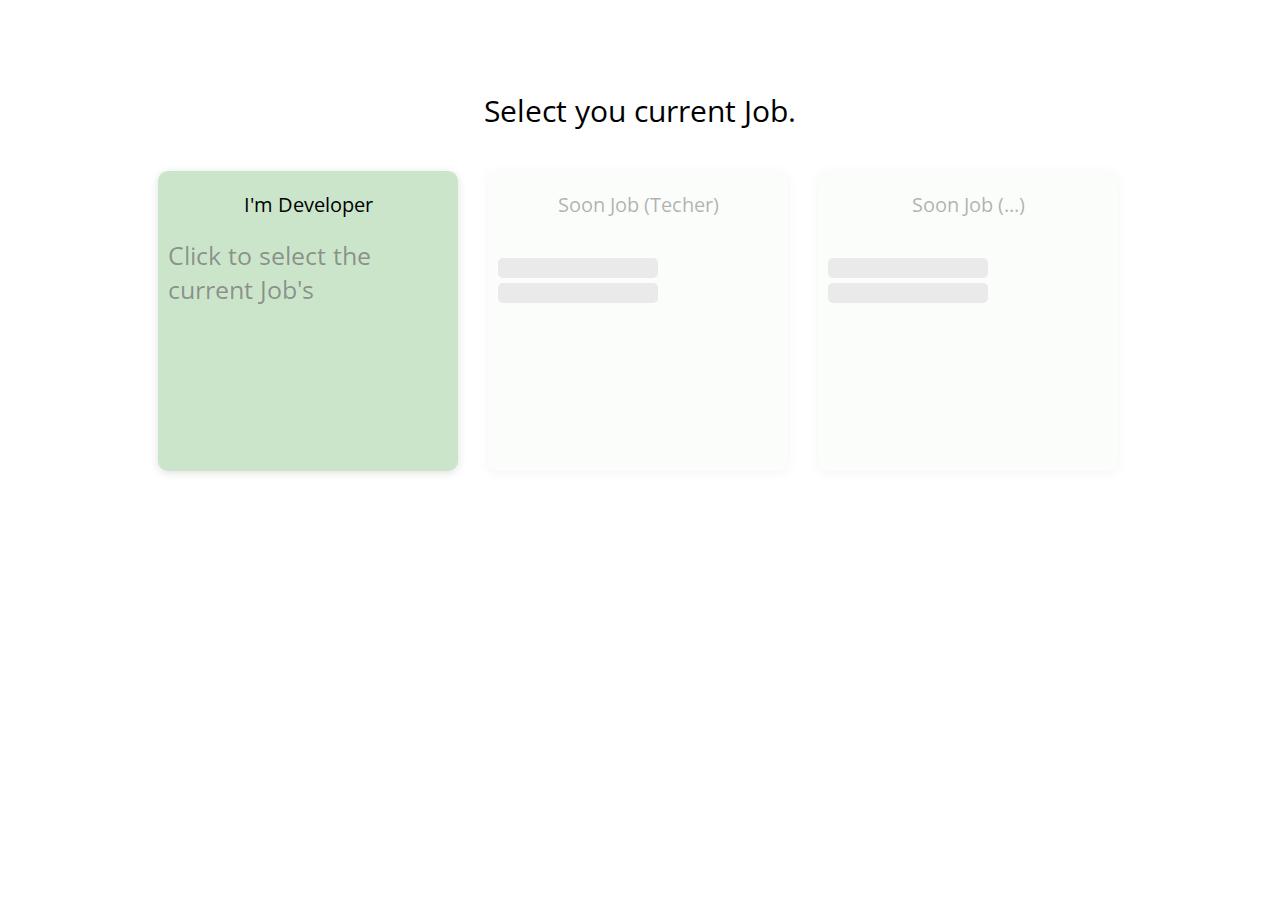
<file: View - FrontEnd/compenents/Progresive/home/index.html>
<!DOCTYPE html>
<html lang="en">
<head>
    <meta charset="UTF-8">
    <meta http-equiv="X-UA-Compatible" content="IE=edge">
    <meta name="viewport" content="width=device-width, initial-scale=1.0">
    <title>Document</title>
    <link rel="stylesheet" href="style.css">
</head>
<body>
    <div class="home-content-welcome-page">
        <p class="title-current-selection">
            Select you current Job.
        </p>
        <div class="doc-flex">
            <div class="doc-current-job">
                I'm Developer
                <p style="text-align: start; font-size:25px;">
                    Click to select the current Job's
                </p>
            </div>
            <div class="doc-current-job not">
                Soon Job (Techer)
                <div class="soon f"></div>
                <div class="soon"></div>
            </div>
            <div class="doc-current-job not">
                Soon Job (...)
                <div class="soon f"></div>
                <div class="soon"></div>
            </div>
        </div>
    </div>
</body>
</html>
</file>
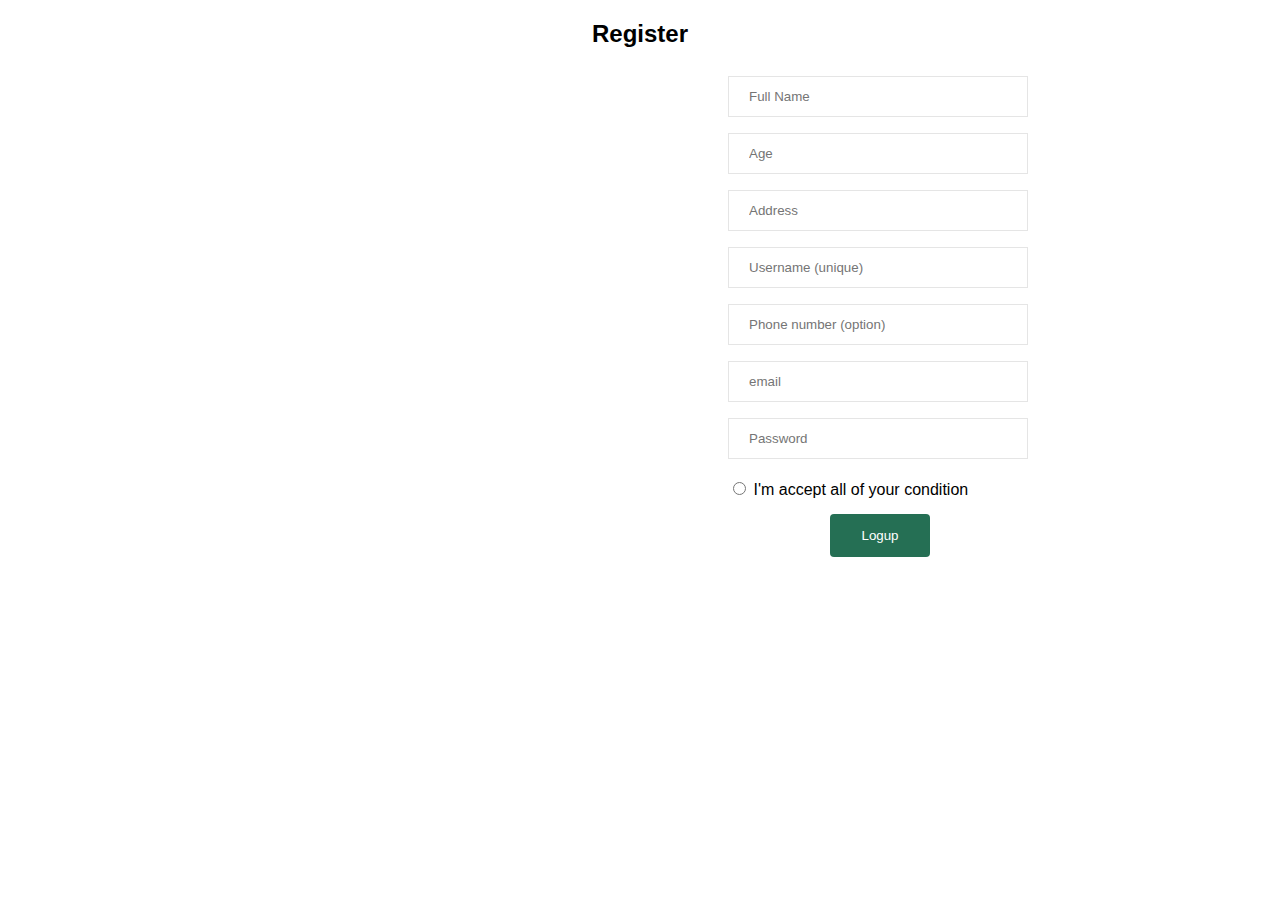
<file: View - FrontEnd/compenents/login/register/test.html>
<!DOCTYPE html>
<html>

<head>
  <meta name="viewport" content="width=device-width, initial-scale=1">
  <link rel="stylesheet" href="style.css">
</head>

<body>
  <form action="/Creact-the-CV-template---PHP-Project-main/PHP - server/Login - functions/main.php" method="get">
    <h2>Register</h2>
    <div class="container">
      <input type="text" name="fn" placeholder="Full Name" required>
      <input type="text" name="age" placeholder="Age" required>
      <input type="text" name="ad" placeholder="Address" required>
      <input type="text" name="username" placeholder="Username (unique)" required>
      <input type="text" name="ph" placeholder="Phone number (option)">
      <input type="text" name="email" placeholder="email" required>
      <input type="password" name="password" placeholder="Password" name="psw" required>
      <br>
      <input type="radio" id="con" name="remember"> <label for="con">I'm accept all of your condition</label>
      <br>
      <button value="register" name="btn" type="submit">Logup</button>
    </div>
  </form>
</body>

</html>
</file>
<file: View - FrontEnd/compenents/Progresive/home/style.css>
@import url('https://fonts.googleapis.com/css2?family=Open+Sans&display=swap');

*{
    margin: 0;
    padding: 0;
    box-sizing: border-box;
}

.home-content-welcome-page {
    width: 80%;
    margin: auto;
    margin-top: 90px;
	font-family: 'Open Sans', sans-serif;
}

.title-current-selection {
    text-align: center;
    font-size: 30px;
}

.doc-current-job {
    margin-top: 40px;
    width:300px;
    height: 300px;
    background-color: rgba(0, 128, 0, 0.202);
    text-align: center;
    font-size: 20px;
    border-radius:10px ;
    box-shadow: rgba(99, 99, 99, 0.2) 0px 2px 8px 0px;
    padding: 20px 10px;
    margin-left: 30px;
    cursor: pointer;
    transition: all 500ms ease-in-out;
}

.not {
    background-color: rgba(0, 128, 0, 0.044);
    opacity: 0.3;
}

.doc-current-job:hover {
    transform: rotate(5deg);
}

.doc-current-job p {
    margin-top: 20px;
    color: rgba(67, 50, 63, 0.466);
}

.doc-flex {
    display: flex;
    flex-direction: row;
}

.soon {
    width: 160px;
    height: 20px;
    background-color: rgba(0, 0, 0, 0.251);
    margin-top: 5px;
    border-radius: 5px;
}

.f {
    margin-top: 40px;
}
</file>
<file: View - FrontEnd/compenents/login/register/style.css>
body {
  font-family: Arial, Helvetica, sans-serif;
}

.container {
  margin-left: 80vh;
  width: 600px;
}

input[type=radio] {
  margin-top: 15px;
}

input[type=text],
input[type=password] {
  outline: none;
  width: 50%;
  padding: 12px 20px;
  margin: 8px 0;
  display: inline-block;
  border: 1px solid rgba(204, 204, 204, 0.514);
  box-sizing: border-box
}

button {
  background-color: #005737da;
  color: white;
  padding: 14px 20px;
  margin-left: 17%;
  margin-top: 15px;
  border: none;
  cursor: pointer;
  width: 100px;
  border-radius : 4px;
}

button:hover {
  opacity: 0.8;
}



h2 {
  text-align: center;
}
</file>
